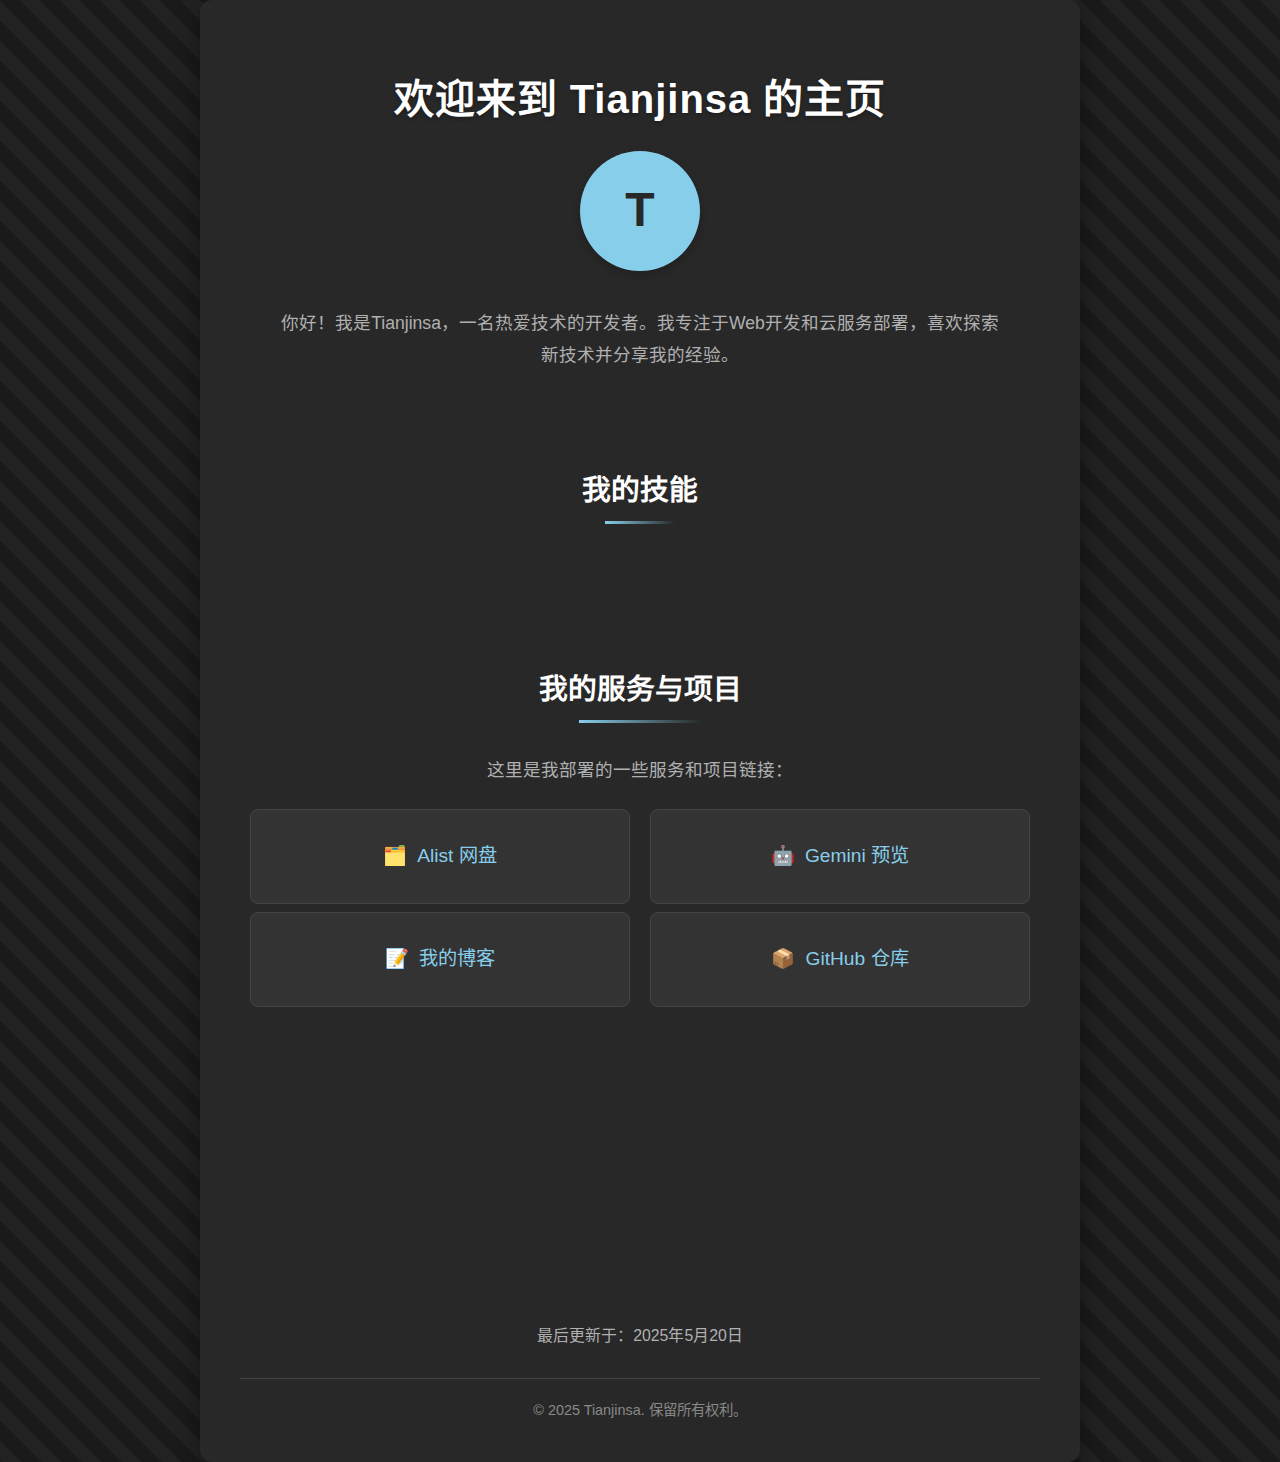
<file: index.html>
<!DOCTYPE html>
<html lang="zh-CN">
<head>
    <meta charset="UTF-8">
    <meta name="viewport" content="width=device-width, initial-scale=1.0">
    <meta name="description" content="Tianjinsa的个人网站 - 开发者、技术爱好者的个人主页，展示项目和分享技术经验">
    <meta name="keywords" content="Tianjinsa, 个人主页, 开发者, 网站开发, 云服务">
    <meta name="author" content="Tianjinsa">
    <!-- 网站图标 -->
    <link rel="icon" href="data:image/svg+xml,<svg xmlns=%22http://www.w3.org/2000/svg%22 viewBox=%220 0 100 100%22><text y=%22.9em%22 font-size=%2290%22>🚀</text></svg>">
    <!-- 社交媒体预览 -->
    <meta property="og:title" content="Tianjinsa的个人主页">
    <meta property="og:description" content="开发者、技术爱好者的个人网站 - 展示项目和分享技术经验">
    <meta property="og:type" content="website">
    <meta property="og:url" content="https://tianjinsa.github.io/">
    <title>Tianjinsa 的个人主页</title>
    <!-- 引入外部样式文件 -->
    <link rel="stylesheet" href="styles.css">
</head>
<body>
    <div class="container">
        <h1>欢迎来到 Tianjinsa 的主页</h1>
        
        <!-- 个人简介部分 -->
        <div class="profile-section">
            <div class="avatar">
                <!-- 头像占位符 -->
                <div class="avatar-placeholder">T</div>
            </div>
            <p class="bio">你好！我是Tianjinsa，一名热爱技术的开发者。我专注于Web开发和云服务部署，喜欢探索新技术并分享我的经验。</p>
        </div>

        <!-- 技能展示 -->
        <div class="skills-section">
            <h2>我的技能</h2>
            <div class="skills-container">
                <div class="skill">前端开发</div>
                <div class="skill">后端开发</div>
                <div class="skill">云服务部署</div>
                <div class="skill">数据分析</div>
                <div class="skill">DevOps</div>
            </div>
        </div>

        <!-- 服务和项目链接 -->
        <h2>我的服务与项目</h2>
        <p>这里是我部署的一些服务和项目链接：</p>
        <ul class="project-links">
            <li>
                <a href="https://alist.tianjinsa.top" target="_blank" rel="noopener noreferrer">
                    <i class="icon">🗂️</i> Alist 网盘
                </a>
            </li>
            <li>
                <a href="https://gemini.tianjinsa.top" target="_blank" rel="noopener noreferrer">
                    <i class="icon">🤖</i> Gemini 预览
                </a>
            </li>
            <li>
                <a href="https://blog.tianjinsa.top" target="_blank" rel="noopener noreferrer">
                    <i class="icon">📝</i> 我的博客
                </a>
            </li>
            <li>
                <a href="https://github.com/tianjinsa" target="_blank" rel="noopener noreferrer">
                    <i class="icon">📦</i> GitHub 仓库
                </a>
            </li>
        </ul>

        <!-- 联系方式 -->
        <div class="contact-section">
            <h2>联系我</h2>
            <p>如果您对我的项目感兴趣或有任何问题，欢迎通过以下方式联系我：</p>
            <div class="social-links">
                <!-- <a href="mailto:example@tianjinsa.top" class="social-link">
                    <i class="icon">📧</i> Email
                </a> -->
                <a href="https://github.com/tianjinsa" target="_blank" rel="noopener noreferrer" class="social-link">
                    <i class="icon">🐙</i> GitHub
                </a>
                <!-- <a href="https://twitter.com/tianjinsa" target="_blank" rel="noopener noreferrer" class="social-link">
                    <i class="icon">🐦</i> Twitter
                </a> -->
            </div>
        </div>

        <!-- 更新时间显示 -->
        <div class="update-info">
            <p>最后更新于：2025年5月20日</p>
        </div>

        <div class="footer">
            &copy; 2025 Tianjinsa. 保留所有权利。
        </div>
    </div>

    <!-- 引入外部JavaScript文件 -->
    <script src="scripts.js"></script>
</body>
</html>
</file>
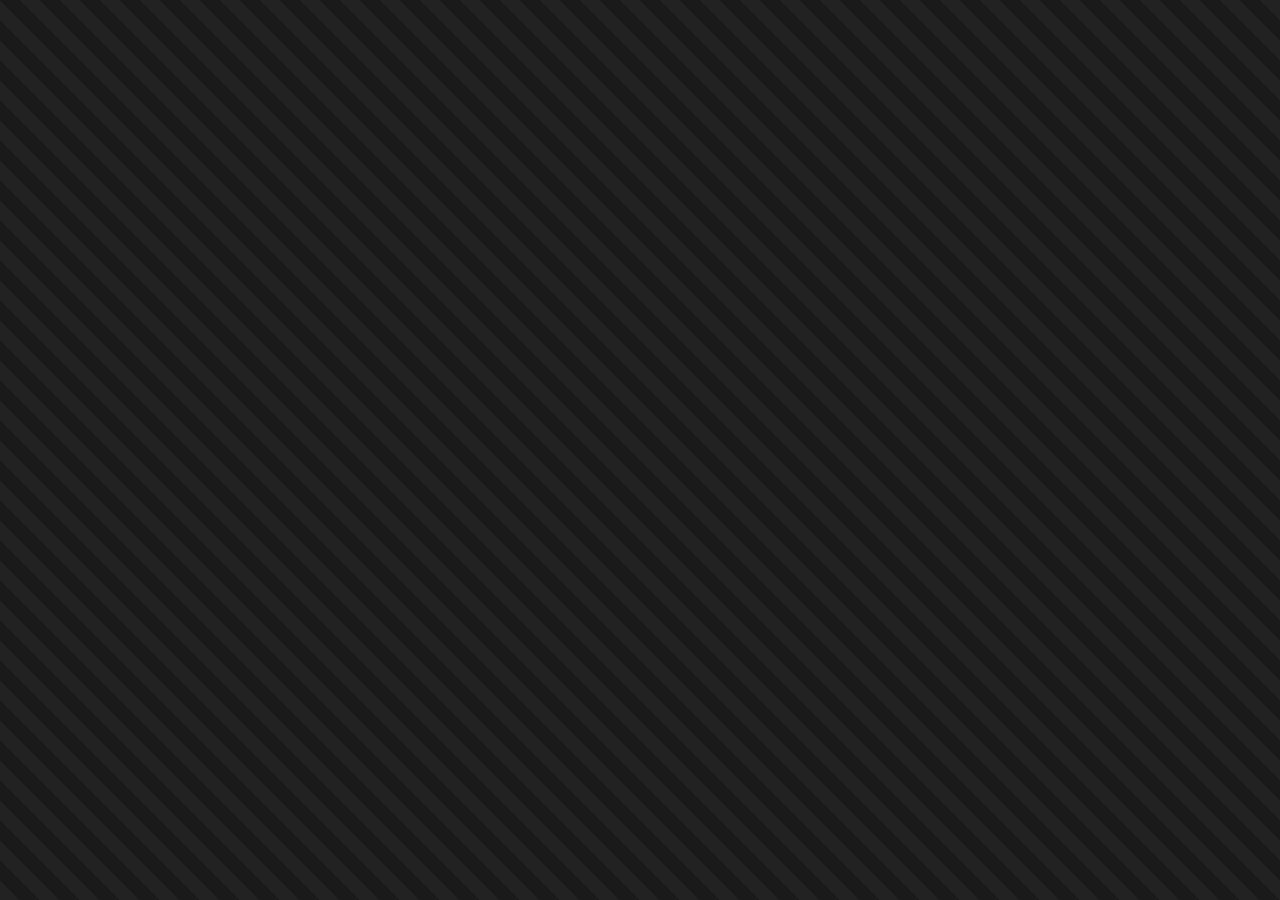
<file: blog/index.html>
<!DOCTYPE html>
<html lang="zh-CN">
<head>
    <meta charset="UTF-8">
    <meta name="viewport" content="width=device-width, initial-scale=1.0">
    <meta name="description" content="Tianjinsa的博客 - 分享技术文章和个人心得">
    <meta name="keywords" content="Tianjinsa, 博客, 技术分享, 开发笔记">
    <meta name="author" content="Tianjinsa">
    <!-- 网站图标 -->
    <link rel="icon" href="data:image/svg+xml,<svg xmlns=%22http://www.w3.org/2000/svg%22 viewBox=%220 0 100 100%22><text y=%22.9em%22 font-size=%2290%22>📝</text></svg>">
    <!-- 社交媒体预览 -->
    <meta property="og:title" content="Tianjinsa的博客">
    <meta property="og:description" content="技术分享和个人心得">
    <meta property="og:type" content="website">
    <meta property="og:url" content="https://tianjinsa.github.io/blog/">
    <title>Tianjinsa的博客</title>
    <!-- 引入样式文件 -->
    <link rel="stylesheet" href="../styles.css">
    <style>
        .blog-container {
            max-width: 800px;
            margin: 50px auto;
            padding: 30px;
            background-color: #282828;
            border-radius: 12px;
            box-shadow: 0 8px 25px rgba(0, 0, 0, 0.4);
        }
        
        .blog-header {
            text-align: center;
            margin-bottom: 40px;
        }
        
        .blog-header h1 {
            margin-bottom: 10px;
        }
        
        .blog-header p {
            color: #b0b0b0;
            font-size: 1.1em;
        }
        
        .blog-list {
            list-style: none;
            padding: 0;
        }
        
        .blog-item {
            margin-bottom: 30px;
            padding-bottom: 25px;
            border-bottom: 1px solid #444444;
        }
        
        .blog-item:last-child {
            border-bottom: none;
        }
        
        .blog-title {
            font-size: 1.8em;
            margin-bottom: 10px;
        }
        
        .blog-title a {
            color: #ffffff;
            text-decoration: none;
            transition: color 0.3s;
        }
        
        .blog-title a:hover {
            color: #87ceeb;
        }
        
        .blog-date {
            font-size: 0.9em;
            color: #888888;
            margin-bottom: 15px;
            display: block;
        }
        
        .blog-excerpt {
            color: #b0b0b0;
            margin-bottom: 15px;
            line-height: 1.6;
        }
        
        .read-more {
            display: inline-block;
            color: #87ceeb;
            text-decoration: none;
            font-weight: 500;
            transition: all 0.3s;
        }
        
        .read-more:hover {
            color: #ffffff;
            transform: translateX(5px);
        }
        
        .no-blogs {
            text-align: center;
            padding: 50px 0;
            color: #888888;
        }
        
        .home-link {
            display: block;
            text-align: center;
            margin-top: 40px;
            color: #87ceeb;
            text-decoration: none;
        }
        
        .home-link:hover {
            text-decoration: underline;
        }
    </style>
</head>
<body style="background-color: #1a1a1a; background-image: linear-gradient(45deg, #1a1a1a 25%, #222222 25%, #222222 50%, #1a1a1a 50%, #1a1a1a 75%, #222222 75%, #222222 100%); background-size: 40px 40px; background-attachment: fixed;">
    <div class="blog-container">
        <div class="blog-header">
            <h1>Tianjinsa的博客</h1>
            <p>分享技术文章和个人心得</p>
        </div>
        
        <div id="blog-content">
            <!-- 博客列表将通过JavaScript动态加载 -->
            <div class="no-blogs">
                <p>正在加载博客内容...</p>
            </div>
        </div>
        
        <a href="../index.html" class="home-link">返回主页</a>
    </div>
    
    <script>
        document.addEventListener('DOMContentLoaded', function() {
            const blogContentEl = document.getElementById('blog-content');
            const repoOwner = 'tianjinsa';
            const repoName = 'tianjinsa.github.io';
            const blogPath = 'blog';
            
            // 从GitHub获取博客文件列表
            fetch(`https://api.github.com/repos/${repoOwner}/${repoName}/contents/${blogPath}`)
                .then(response => {
                    if (!response.ok) {
                        throw new Error('获取博客列表失败');
                    }
                    return response.json();
                })
                .then(files => {
                    // 过滤出.md文件并按日期排序
                    const blogFiles = files
                        .filter(file => file.name.endsWith('.md'))
                        .sort((a, b) => {
                            // 假设文件名格式为: YYYY-MM-DD-title.md
                            const dateA = a.name.substring(0, 10);
                            const dateB = b.name.substring(0, 10);
                            return dateB.localeCompare(dateA); // 降序排列
                        });
                    
                    if (blogFiles.length === 0) {
                        blogContentEl.innerHTML = `
                            <div class="no-blogs">
                                <p>暂无博客文章</p>
                            </div>
                        `;
                        return;
                    }
                    
                    // 创建博客列表
                    let blogListHTML = '<ul class="blog-list">';
                    
                    // 处理每个博客文件
                    const fetchPromises = blogFiles.map(file => {
                        return fetch(file.download_url)
                            .then(response => response.text())
                            .then(content => {
                                // 解析frontmatter和内容
                                const frontmatterMatch = content.match(/^---\n([\s\S]*?)\n---\n/);
                                let title = file.name.replace(/^\d{4}-\d{2}-\d{2}-/, '').replace('.md', '');
                                let date = file.name.substring(0, 10);
                                let excerpt = '';
                                
                                if (frontmatterMatch) {
                                    const frontmatter = frontmatterMatch[1];
                                    const titleMatch = frontmatter.match(/title:\s*"(.+?)"/);
                                    const dateMatch = frontmatter.match(/date:\s*"(.+?)"/);
                                    
                                    if (titleMatch) title = titleMatch[1];
                                    if (dateMatch) {
                                        const dateObj = new Date(dateMatch[1]);
                                        date = dateObj.toLocaleDateString('zh-CN', {
                                            year: 'numeric',
                                            month: 'long',
                                            day: 'numeric'
                                        });
                                    }
                                    
                                    // 提取正文的前150个字符作为摘要
                                    const mainContent = content.replace(frontmatterMatch[0], '').trim();
                                    excerpt = mainContent.substring(0, 150) + (mainContent.length > 150 ? '...' : '');
                                }
                                
                                // 创建博客链接页面地址，使用文件名作为链接
                                const blogUrl = `./posts/${file.name.replace('.md', '.html')}`;
                                
                                // 返回HTML片段
                                return `
                                    <li class="blog-item">
                                        <h2 class="blog-title">
                                            <a href="${blogUrl}">${title}</a>
                                        </h2>
                                        <span class="blog-date">${date}</span>
                                        <p class="blog-excerpt">${excerpt}</p>
                                        <a href="${blogUrl}" class="read-more">阅读全文 →</a>
                                    </li>
                                `;
                            })
                            .catch(error => {
                                console.error(`加载博客 ${file.name} 失败:`, error);
                                return `
                                    <li class="blog-item">
                                        <h2 class="blog-title">${file.name}</h2>
                                        <p class="blog-excerpt">加载博客内容失败</p>
                                    </li>
                                `;
                            });
                    });
                    
                    // 处理所有博客内容加载完成后的操作
                    Promise.all(fetchPromises)
                        .then(blogItems => {
                            blogListHTML += blogItems.join('') + '</ul>';
                            blogContentEl.innerHTML = blogListHTML;
                        })
                        .catch(error => {
                            console.error('加载博客内容失败:', error);
                            blogContentEl.innerHTML = `
                                <div class="no-blogs">
                                    <p>加载博客内容出错</p>
                                </div>
                            `;
                        });
                })
                .catch(error => {
                    console.error('获取博客列表失败:', error);
                    blogContentEl.innerHTML = `
                        <div class="no-blogs">
                            <p>获取博客列表失败: ${error.message}</p>
                        </div>
                    `;
                });
        });
    </script>
</body>
</html>
</file>
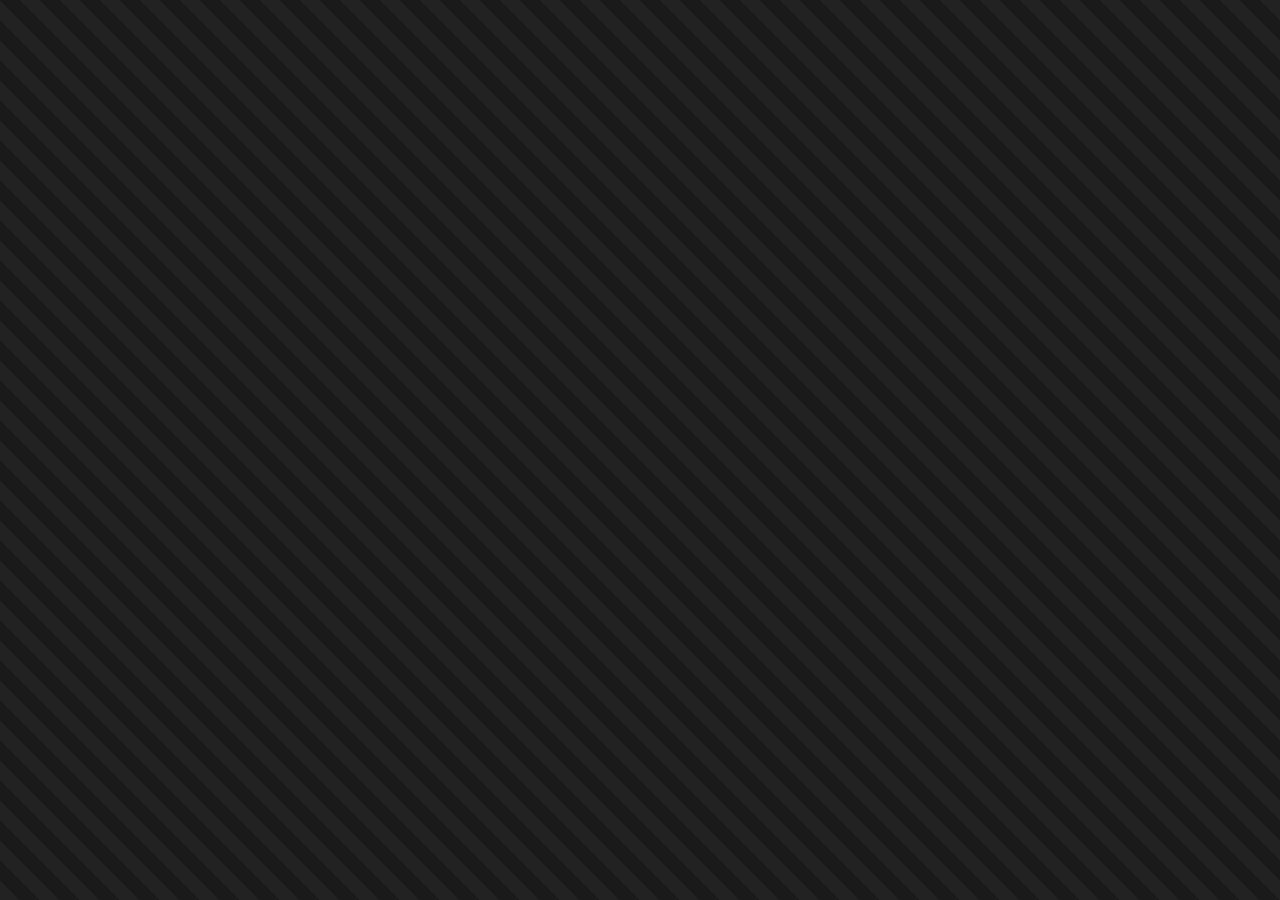
<file: blog/template.html>
<!DOCTYPE html>
<html lang="zh-CN">
<head>
    <meta charset="UTF-8">
    <meta name="viewport" content="width=device-width, initial-scale=1.0">
    <meta name="description" content="BLOG_DESCRIPTION">
    <!-- 网站图标 -->
    <link rel="icon" href="data:image/svg+xml,<svg xmlns=%22http://www.w3.org/2000/svg%22 viewBox=%220 0 100 100%22><text y=%22.9em%22 font-size=%2290%22>📝</text></svg>">
    <!-- 社交媒体预览 -->
    <meta property="og:title" content="BLOG_TITLE">
    <meta property="og:description" content="BLOG_DESCRIPTION">
    <meta property="og:type" content="article">
    <meta property="og:url" content="BLOG_URL">
    <meta property="article:published_time" content="BLOG_DATE">
    <meta property="article:author" content="Tianjinsa">
    <title>BLOG_TITLE - Tianjinsa的博客</title>
    <!-- 引入样式文件 -->
    <link rel="stylesheet" href="../../styles.css">
    <style>
        .blog-container {
            max-width: 800px;
            margin: 50px auto;
            padding: 30px;
            background-color: #282828;
            border-radius: 12px;
            box-shadow: 0 8px 25px rgba(0, 0, 0, 0.4);
        }
        
        .blog-header {
            margin-bottom: 30px;
            padding-bottom: 20px;
            border-bottom: 1px solid #444444;
        }
        
        .blog-title {
            font-size: 2.2em;
            color: #ffffff;
            margin-bottom: 10px;
        }
        
        .blog-meta {
            color: #888888;
            font-size: 0.9em;
        }
        
        .blog-content {
            line-height: 1.8;
            color: #e0e0e0;
        }
        
        .blog-content h1, .blog-content h2, .blog-content h3 {
            color: #ffffff;
            margin-top: 30px;
            margin-bottom: 15px;
        }
        
        .blog-content h1 {
            font-size: 1.8em;
            border-bottom: 1px solid #444444;
            padding-bottom: 10px;
        }
        
        .blog-content h2 {
            font-size: 1.5em;
        }
        
        .blog-content h3 {
            font-size: 1.3em;
        }
        
        .blog-content p {
            margin-bottom: 20px;
        }
        
        .blog-content a {
            color: #87ceeb;
            text-decoration: none;
        }
        
        .blog-content a:hover {
            text-decoration: underline;
        }
        
        .blog-content img {
            max-width: 100%;
            height: auto;
            display: block;
            margin: 20px auto;
            border-radius: 5px;
        }
        
        .blog-content blockquote {
            border-left: 4px solid #87ceeb;
            padding-left: 20px;
            margin: 20px 0;
            color: #b0b0b0;
        }
        
        .blog-content pre {
            background-color: #1a1a1a;
            padding: 15px;
            border-radius: 5px;
            overflow-x: auto;
            margin: 20px 0;
        }
        
        .blog-content code {
            font-family: 'Courier New', Courier, monospace;
            background-color: rgba(0, 0, 0, 0.2);
            padding: 2px 5px;
            border-radius: 3px;
        }
        
        .blog-content pre code {
            background-color: transparent;
            padding: 0;
        }
        
        .blog-content ul, .blog-content ol {
            margin: 20px 0;
            padding-left: 25px;
        }
        
        .blog-content li {
            margin-bottom: 10px;
        }
        
        .blog-content table {
            width: 100%;
            border-collapse: collapse;
            margin: 20px 0;
        }
        
        .blog-content th, .blog-content td {
            padding: 10px;
            border: 1px solid #444444;
            text-align: left;
        }
        
        .blog-content th {
            background-color: #1a1a1a;
        }
        
        .blog-nav {
            display: flex;
            justify-content: space-between;
            margin-top: 40px;
            padding-top: 20px;
            border-top: 1px solid #444444;
        }
        
        .blog-nav a {
            color: #87ceeb;
            text-decoration: none;
        }
        
        .blog-nav a:hover {
            text-decoration: underline;
        }
    </style>
</head>
<body>
    <div class="blog-container">
        <div class="blog-header">
            <h1 class="blog-title">BLOG_TITLE</h1>
            <div class="blog-meta">发布于 BLOG_DATE</div>
        </div>
        
        <div class="blog-content">
            BLOG_CONTENT
        </div>
        
        <div class="blog-nav">
            <a href="../index.html">← 返回博客列表</a>
            <a href="../../index.html">返回主页</a>
        </div>
    </div>
    
    <script>
        document.addEventListener('DOMContentLoaded', function() {
            // 高亮代码块（如果需要，可以引入如Prism.js等库实现）
            
            // 处理图片懒加载和点击放大等功能（如果需要）
        });
    </script>
</body>
</html>
</file>
<file: styles.css>
/* 基本样式，设置暗色背景和浅色文字 */
body {
    margin: 0;
    padding: 0;
    background-color: #1a1a1a; /* 深灰色背景 */
    color: #e0e0e0; /* 浅灰色文字 */
    font-family: 'Segoe UI', Roboto, Helvetica, Arial, sans-serif;
    display: flex;
    justify-content: center;
    align-items: center;
    min-height: 100vh; /* 确保内容垂直居中 */
    line-height: 1.6;
    background-image: linear-gradient(45deg, #1a1a1a 25%, #222222 25%, #222222 50%, #1a1a1a 50%, #1a1a1a 75%, #222222 75%, #222222 100%);
    background-size: 40px 40px;
}

/* 容器，限制内容宽度并居中 */
.container {
    text-align: center;
    padding: 40px;
    background-color: #282828; /* 略浅的背景，与body区分 */
    border-radius: 12px; /* 圆角 */
    box-shadow: 0 8px 25px rgba(0, 0, 0, 0.4); /* 增强阴影效果 */
    max-width: 800px; /* 增加最大宽度 */
    width: 90%; /* 响应式宽度 */
}

/* 标题样式 */
h1 {
    color: #ffffff; /* 白色标题 */
    margin-bottom: 20px;
    font-size: 2.5em;
    text-shadow: 0 2px 4px rgba(0, 0, 0, 0.3); /* 文字阴影 */
    letter-spacing: 1px; /* 字母间距 */
}

h2 {
    color: #ffffff;
    font-size: 1.8em;
    margin: 30px 0 15px;
    position: relative;
    display: inline-block;
}

h2:after {
    content: '';
    display: block;
    width: 60%;
    height: 3px;
    background: linear-gradient(to right, #87ceeb, transparent);
    margin: 8px auto 0;
}

/* 描述文字样式 */
p {
    color: #b0b0b0; /* 稍暗的文字颜色 */
    margin-bottom: 25px;
    font-size: 1.1em;
}

/* 个人简介部分 */
.profile-section {
    display: flex;
    flex-direction: column;
    align-items: center;
    margin-bottom: 40px;
}

.avatar {
    width: 120px;
    height: 120px;
    margin-bottom: 20px;
    position: relative;
}

.avatar-placeholder {
    width: 100%;
    height: 100%;
    background-color: #87ceeb;
    border-radius: 60px;
    display: flex;
    justify-content: center;
    align-items: center;
    font-size: 3em;
    font-weight: bold;
    color: #282828;
    box-shadow: 0 4px 10px rgba(0, 0, 0, 0.2);
}

.bio {
    max-width: 90%;
    line-height: 1.8;
}

/* 技能展示部分 */
.skills-section {
    margin: 30px 0;
}

.skills-container {
    display: flex;
    flex-wrap: wrap;
    justify-content: center;
    gap: 15px;
    margin-top: 20px;
}

.skill {
    background-color: #333333;
    color: #e0e0e0;
    padding: 10px 20px;
    border-radius: 30px;
    font-size: 1em;
    border: 1px solid #444444;
    transition: all 0.3s ease;
}

.skill:hover {
    background-color: #444444;
    transform: translateY(-3px);
    box-shadow: 0 4px 8px rgba(0, 0, 0, 0.2);
}

/* 项目链接样式 */
.project-links {
    list-style: none; /* 移除列表标记 */
    padding: 0;
    margin: 0;
    display: flex;
    flex-wrap: wrap;
    justify-content: center;
    gap: 20px;
}

.project-links li {
    margin-bottom: 20px; /* 列表项间距 */
    width: calc(50% - 20px); /* 两列布局，有间距 */
}

/* 链接样式 */
.project-links a {
    display: block; /* 使链接块级显示 */
    color: #87ceeb; /* 天蓝色链接颜色 */
    text-decoration: none; /* 移除下划线 */
    font-size: 1.2em;
    padding: 15px 20px;
    border: 1px solid #444444; /* 深色边框 */
    border-radius: 8px; /* 圆角 */
    background-color: #333333; /* 深色背景 */
    transition: all 0.3s ease; /* 平滑过渡效果 */
    height: 100%;
    display: flex;
    align-items: center;
    justify-content: center;
}

/* 链接悬停效果 */
.project-links a:hover {
    background-color: #444444; /* 悬停时背景变深 */
    color: #87ceeb; /* 保持文字颜色 */
    transform: translateY(-5px); /* 上移效果 */
    box-shadow: 0 7px 15px rgba(0, 0, 0, 0.3); /* 增强阴影 */
}

/* 图标样式 */
.icon {
    margin-right: 10px;
    font-style: normal;
}

/* 联系部分 */
.contact-section {
    margin: 40px 0 30px;
    padding: 20px;
    background-color: #333333;
    border-radius: 10px;
}

.social-links {
    display: flex;
    justify-content: center;
    flex-wrap: wrap;
    gap: 15px;
    margin-top: 20px;
}

.social-link {
    display: inline-flex;
    align-items: center;
    color: #e0e0e0;
    background-color: #444444;
    padding: 10px 20px;
    border-radius: 30px;
    font-size: 1em;
    text-decoration: none;
    transition: all 0.3s ease;
}

.social-link:hover {
    background-color: #87ceeb;
    color: #1a1a1a;
    transform: translateY(-3px);
}

/* 更新信息 */
.update-info {
    margin-top: 30px;
    font-size: 0.9em;
    color: #777777;
}

/* 底部信息 */
.footer {
    margin-top: 30px;
    font-size: 0.9em;
    color: #888888; /* 灰色 */
    padding-top: 20px;
    border-top: 1px solid #444444;
}

/* 响应式调整 */
@media (max-width: 768px) {
    .container {
        padding: 30px 20px;
    }

    h1 {
        font-size: 2em;
    }

    .project-links li {
        width: 100%; /* 小屏幕下改为单列 */
    }
}

/* 动画效果 */
@keyframes fadeIn {
    from { opacity: 0; transform: translateY(20px); }
    to { opacity: 1; transform: translateY(0); }
}

@keyframes pulse {
    0% { transform: scale(1); }
    50% { transform: scale(1.05); }
    100% { transform: scale(1); }
}

@keyframes ripple {
    0% {
        transform: scale(0);
        opacity: 0.6;
    }
    100% {
        transform: scale(4);
        opacity: 0;
    }
}

body {
    opacity: 0;
    transition: opacity 1s ease;
}

body.fade-in {
    opacity: 1;
}

.skill {
    opacity: 0;
    transform: translateY(20px);
}

.skill.animate {
    animation: fadeIn 0.5s forwards;
}

.animate-on-scroll {
    opacity: 0;
    transform: translateY(30px);
    transition: opacity 0.8s ease, transform 0.8s ease;
}

.animate-on-scroll.visible {
    opacity: 1;
    transform: translateY(0);
}

/* 波纹效果 */
.project-links a, .social-link {
    position: relative;
    overflow: hidden;
}

.ripple-effect {
    position: absolute;
    border-radius: 50%;
    background-color: rgba(255, 255, 255, 0.3);
    width: 10px;
    height: 10px;
    animation: ripple 0.6s linear;
    transform-origin: center;
    pointer-events: none;
}

/* 鼠标悬停时头像缓慢旋转 */
.avatar-placeholder {
    transition: transform 0.8s ease;
}

.avatar:hover .avatar-placeholder {
    transform: rotate(10deg) scale(1.05);
}
</file>
